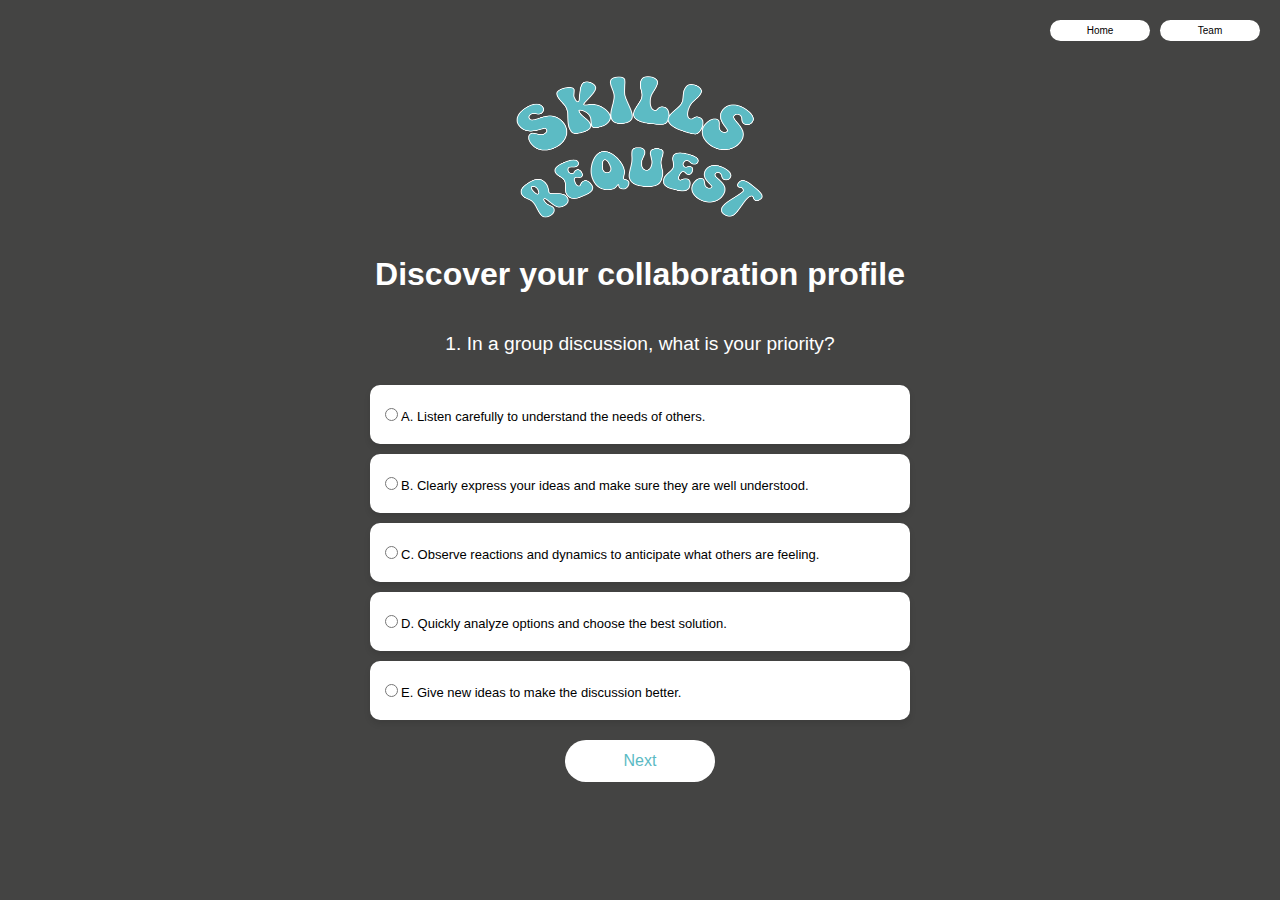
<file: index.html>
<!DOCTYPE html>
<html lang="en">
  <head>
    <meta charset="UTF-8" />
    <meta name="viewport" content="width=device-width, initial-scale=1.0" />
    <title>Quiz</title>
    <link rel="stylesheet" href="style.css" />
  </head>
  <body>
    <div class="navigation-buttons">
      <button id="home-button" class="round-button" onclick="goToHome()">
        Home
      </button>
      <button id="team-button" class="round-button" onclick="goToTeamPage()">
        Team
      </button>
    </div>
    <img class="title" src="Mascottes/title.png" alt="nom du jeu" />

    <h1>Discover your collaboration profile</h1>

    <div id="questions-container">
      <!-- Question 1 -->
      <div class="question active">
        <p>1. In a group discussion, what is your priority?</p>

        <label
          ><input type="radio" name="q1" value="A" />A. Listen carefully to
          understand the needs of others.</label
        >
        <label
          ><input type="radio" name="q1" value="B" />B. Clearly express your
          ideas and make sure they are well understood.</label
        >
        <label
          ><input type="radio" name="q1" value="C" />C. Observe reactions and
          dynamics to anticipate what others are feeling.</label
        >
        <label
          ><input type="radio" name="q1" value="D" />D. Quickly analyze options
          and choose the best solution.</label
        >
        <label
          ><input type="radio" name="q1" value="E" />E. Give new ideas to make
          the discussion better.</label
        >
      </div>

      <!-- Question 2 -->
      <div class="question">
        <p>2. During a complex project, what is your first action?</p>
        <label
          ><input type="radio" name="q2" value="A" />A. Listen to others and
          collect their ideas.</label
        >
        <label
          ><input type="radio" name="q2" value="B" />B. Explain the goals and
          share the steps to follow</label
        >
        <label
          ><input type="radio" name="q2" value="C" />C. Take a moment to look at
          the details or possible problems.</label
        >
        <label
          ><input type="radio" name="q2" value="D" />D. Find the main priorities
          and make a quick decision.</label
        >
        <label
          ><input type="radio" name="q2" value="E" />E. Think of creative ideas
          to make the project different.</label
        >
      </div>

      <!-- Question 3 -->
      <div class="question">
        <p>3. What role do you prefer in a brainstorming session?</p>
        <label
          ><input type="radio" name="q3" value="A" />A. Listen to ideas and make
          them better by asking questions.</label
        >
        <label
          ><input type="radio" name="q3" value="B" />B. Share your ideas clearly
          and convince others.</label
        >
        <label
          ><input type="radio" name="q3" value="C" />C. Look at ideas and find
          the best ones.</label
        >
        <label
          ><input type="radio" name="q3" value="D" />D. Helping the group choose
          the best idea and take action.</label
        >
        <label
          ><input type="radio" name="q3" value="E" />E. Think of a new and
          creative solution to solve the problem.</label
        >
      </div>

      <!-- Question 4 -->
      <div class="question">
        <p>
          4. If you received a compliment, which one would make you happiest?
        </p>
        <label
          ><input type="radio" name="q4" value="A" />A. "You are a good listener
          and understand others."</label
        >
        <label
          ><input type="radio" name="q4" value="B" />B. "You explain things in a
          simple way."</label
        >
        <label
          ><input type="radio" name="q4" value="C" />C. "You notice things that
          others don’t."</label
        >
        <label
          ><input type="radio" name="q4" value="D" />D. "You make fast and fair
          decisions."</label
        >
        <label
          ><input type="radio" name="q4" value="E" />E. "Your ideas are
          great."</label
        >
      </div>

      <!-- Question 5 -->
      <div class="question">
        <p>5. If a conflict happens in a team, how do you react?</p>
        <label
          ><input type="radio" name="q5" value="A" />A. I listen to both sides
          to understand their points of view.</label
        >
        <label
          ><input type="radio" name="q5" value="B" />B. I help explain the
          problem and make the discussion easier.</label
        >
        <label
          ><input type="radio" name="q5" value="C" />C. I stay calm and look for
          the cause of the problem.</label
        >
        <label
          ><input type="radio" name="q5" value="D" />D. I make a quick decision
          to solve the conflict.</label
        >
        <label
          ><input type="radio" name="q5" value="E" />E. I give a creative idea
          to reduce the tension.</label
        >
      </div>

      <!-- Question 6 -->
      <div class="question">
        <p>6. In an unexpected situation, what is your first reaction?</p>
        <label
          ><input type="radio" name="q6" value="A" />A. Listen carefully to
          understand before acting.</label
        >
        <label
          ><input type="radio" name="q6" value="B" />B. Explain the options to
          others.</label
        >
        <label
          ><input type="radio" name="q6" value="C" />C. Look closely to find the
          cause of the problem.</label
        >
        <label
          ><input type="radio" name="q6" value="D" />D. Decide quickly on what
          to do.</label
        >
        <label
          ><input type="radio" name="q6" value="E" />E. Find a new way to fix
          the problem.</label
        >
      </div>
    </div>

    <button id="next-button">Next</button>
    <button id="previous-button" style="display: none">previous</button>
    <button id="submit-button" style="display: none">See results</button>

    <p id="results" class="results"></p>

    <script src="script.js"></script>
  </body>
</html>
</file>
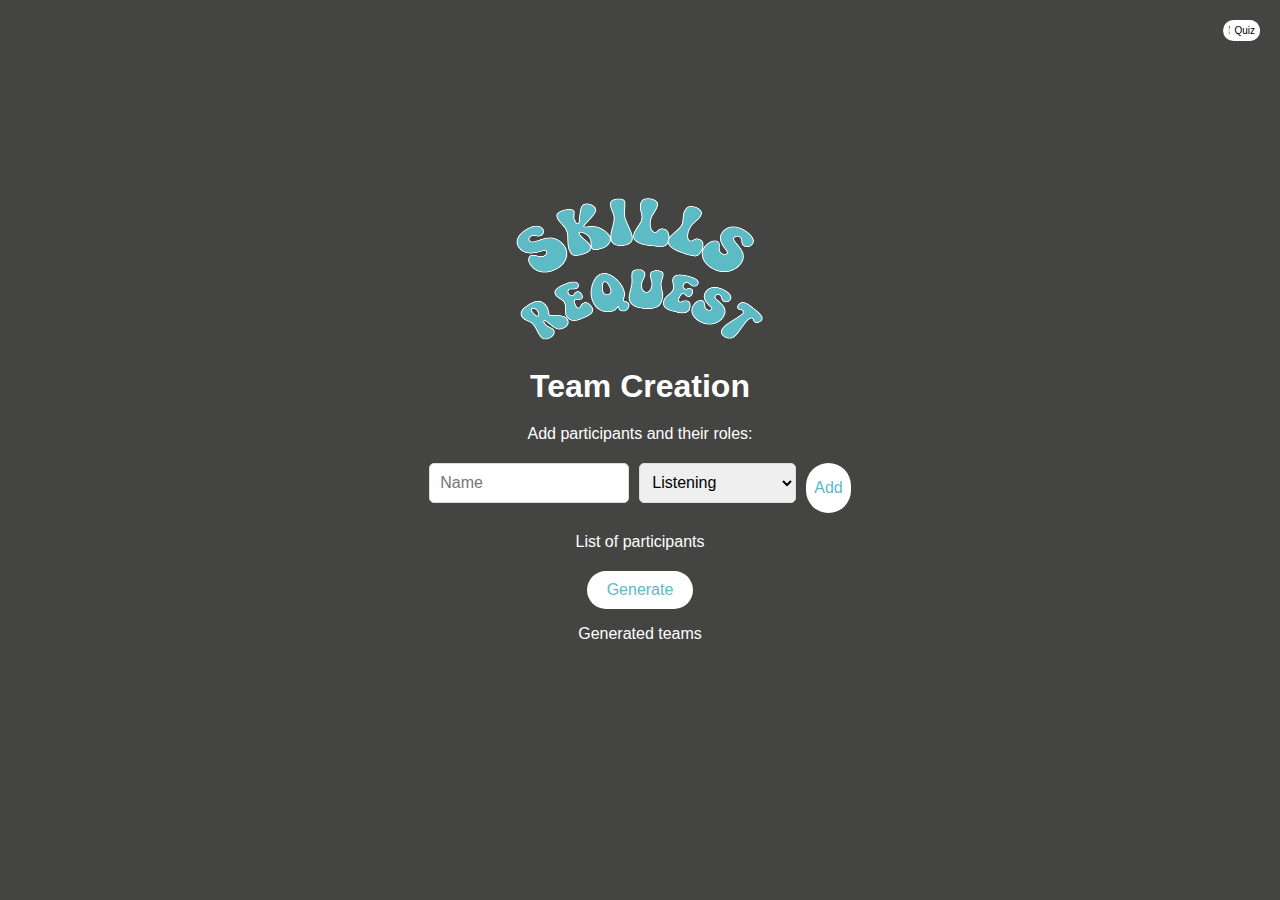
<file: groupe.html>
<!DOCTYPE html>
<html lang="fr">
  <head>
    <meta charset="UTF-8" />
    <meta name="viewport" content="width=device-width, initial-scale=1.0" />
    <title>Team generator</title>
    <link rel="stylesheet" href="groupe.css" />
  </head>
  <body>
    <div class="navigation-buttons">
      <button id="home-button" class="round-button" onclick="goToHome()">
        Home
      </button>
      <button id="team-button" class="round-button" onclick="goToTeamPage()">
        Quiz
      </button>
    <div class="container">
      <img class="title" src="Mascottes/title.png" alt="nom du jeu" />
      <h1>Team Creation</h1>
      <p>Add participants and their roles:</p>

      <!-- Formulaire d'ajout -->
      <div class="form">
        <input type="text" id="name" placeholder="Name" />
        <select id="role">
          <option value="A">Listening</option>
          <option value="B">Communication</option>
          <option value="C">Observation</option>
          <option value="D">Decision-making</option>
          <option value="E">Creativity</option>
        </select>
        <button id="add-participant">Add</button>
      </div>

      <!-- Liste des participants -->
      <p>List of participants</p>
      <ul id="participant-list"></ul>

      <!-- Bouton pour générer les groupes -->
      <button id="generate-groups">Generate</button>

      <!-- Affichage des groupes -->
      <p>Generated teams</p>
      <div id="groups"></div>
    </div>

    <script src="groupe.js"></script>
  </body>
</html>
</file>
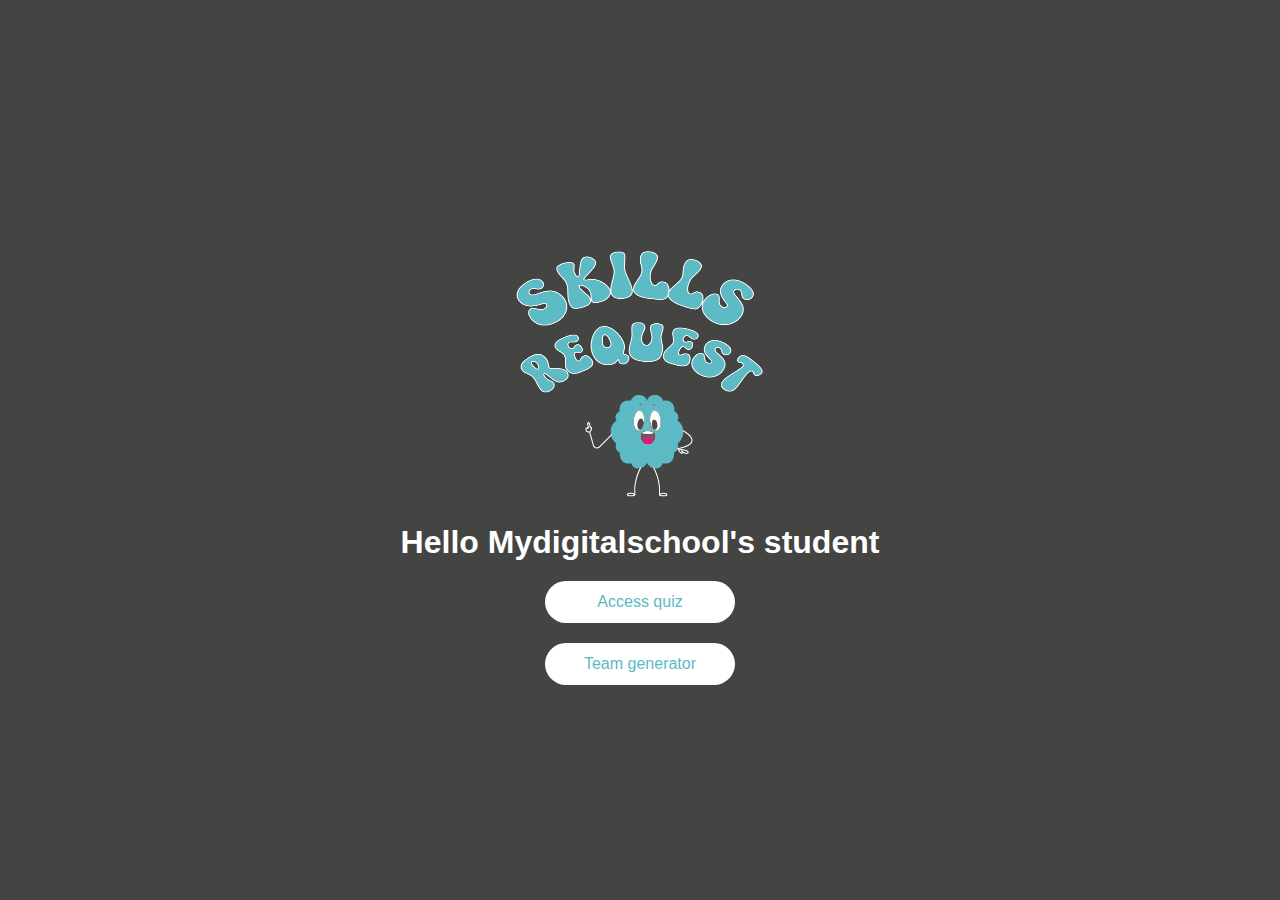
<file: principale.html>
<!DOCTYPE html>
<html lang="fr">
  <head>
    <meta charset="UTF-8" />
    <meta name="viewport" content="width=device-width, initial-scale=1.0" />
    <title>Page Principale</title>
    <link rel="stylesheet" href="style.css" />
  </head>
  <body class="contenu">
      <img
        class="mascotte1"
        src="Mascottes/title.png"
        alt="mascotte qui explique"
      />
      <img
      class="macsotte2"
      src="Mascottes/presenteur.png"
      alt="mascotte qui explique"
    />
      <h1>Hello Mydigitalschool's student</h1>

      <!-- Boutons d'accès -->
      <a href="index.html" class="petitbouton"> Access quiz</a>
      <a href="groupe.html" class="button1"> Team generator</a>
     
    </div>
    <script src="script.js"></script>
  </body>
</html>
</file>
<file: style.css>
/* Centrage vertical et horizontal */
body {
  font-family: Arial, sans-serif;
  margin: 0;
  padding: 0;

  background-color: #444443;
  display: flex;
  justify-content: center;
  align-items: center;
  flex-direction: column;
}

/* Conteneur principal des questions */
#questions-container {
  width: 80%;
  max-width: 600px;
  margin: 0 auto; /* Centrage horizontal via margin */
  text-align: center;
}

/* Titre */
h1 {
  text-align: center;
  color: #fff;
  margin-bottom: 10px;
  font-family: "Quicksand", sans-serif;
  padding-top: 5px;
}
img.mascotte1 {
  width: 250px;
  height: 150px;
  margin-top: 50px;
}

/* Style pour chaque question */
.question {
  display: none;
  margin-bottom: 20px;
  padding: 20px;
  text-align: left;
}

/* Affichage de la question active */
.question.active {
  display: block;
  padding: 20px;
  padding-bottom: 0;
  padding-top: 0;
}

img.title {
  margin-bottom: 10px;
}

.contenu {
  display: flex;
  justify-content: center;
  align-items: center;
  flex-direction: column;
  height: 100vh; /* Occupe toute la hauteur de l'écran */
}

/* Style pour les options */
.question label {
  padding-left: 10px;
  padding-top: 20px;
  padding-bottom: 20px;
  margin: 10px;
  display: block;
  margin-top: 10px;
  border-radius: 10px;
  background-color: #fff;
  box-shadow: 0 4px 6px rgba(0, 0, 0, 0.1);
}

/* Style du texte */
p {
  text-align: center;
  margin: 30px;
  font-size: 1.2rem;
  color: #fff;
}

/* Style du bouton */
button,
a {
  padding: 12px 20px; /* Plus grand padding pour améliorer la visibilité */
  background-color: #fff;
  color: #5bbac4;
  border: none;
  border-radius: 60px;
  cursor: pointer;
  font-size: 16px;
  display: inline-block; /* S'assurer qu'il se comporte comme un bouton */
  text-align: center; /* Assure que le texte est centré */
  width: 150px;
}

/* Effet au survol du bouton */
button:hover {
  background-color: #f0f0f0;
}

/* Résultats */
.results {
  margin-top: 20px;
  font-weight: bold;
  text-align: center;
  color: #ffff;
  font-family: "Quicksand", sans-serif;
}

img.title {
  width: 250px;
  height: 150px;
  margin-top: 70px;
}

.mascotte,
.mascotte2 {
  width: 50px;
  height: 50px;
}

.mascotte1 {
  width: 230px;
  height: 150px;
}

a {
  text-decoration: none;
  margin: 10px;
}

a.button1 {
  margin-bottom: 20px;
}

label {
  font-size: 13px;
}

/* Media Queries pour rendre la page responsive */

/* Pour les écrans plus petits que 768px (tablettes) */
@media screen and (max-width: 768px) {
  h1 {
    font-size: 1.5rem; /* Taille du titre plus petite pour les tablettes */
  }

  .question label {
    font-size: 14px; /* Réduit la taille de la police des labels */
  }

  button,
  a {
    font-size: 16px; /* Augmente légèrement la taille du texte dans les boutons */
    padding: 10px 20px; /* Ajuste le padding pour une meilleure visibilité */
  }

  #questions-container {
    width: 90%; /* Réduit la largeur du conteneur */
  }

  .results {
    font-size: 1rem; /* Réduit la taille du texte des résultats */
  }
}

/* Pour les écrans plus petits que 480px (smartphones) */
@media screen and (max-width: 480px) {
  h1 {
    font-size: 1.2rem; /* Taille du titre plus petite pour les téléphones */
  }

  .question label {
    font-size: 13px; /* Taille encore plus petite pour les labels */
  }

  button,
  a {
    font-size: 14px; /* Taille du texte dans les boutons */
    padding: 10px 15px; /* Réduit le padding pour un meilleur confort sur mobile */
  }

  #questions-container {
    width: 98%; /* Le conteneur occupe plus de place sur les téléphones */
  }

  .results {
    font-size: 0.9rem; /* Plus petit texte pour les résultats */
  }
}

button {
  visibility: visible; /* Garantit que le bouton est visible */
}
#next-button,
#previous-button {
  margin-bottom: 10px;
}
button:hover {
  background-color: #f0f0f0;
}

.navigation-buttons {
  display: flex;
  justify-content: flex-start;
  gap: 10px;
  margin-bottom: 60px;
  position: absolute; /* Permet de positionner les boutons où vous voulez */
  top: 20px; /* Ajustez selon la hauteur désirée */
  right: 20px; /* Aligne les boutons à droite */
}

.round-button {
  padding: 5px; /* Plus grand padding pour améliorer la visibilité */
  background-color: #fff;
  color: #000000;
  border: none;
  border-radius: 60px;
  cursor: pointer;
  display: inline-block; /* S'assurer qu'il se comporte comme un bouton */
  text-align: center; /* Assure que le texte est centré */
  width: 100px;
}

.round-button:hover {
  background-color: #1d6fa5;
  transform: scale(1.1);
}

.round-button:active {
  transform: scale(0.95);
}

.round-button {
  font-size: 10px;
}
</file>
<file: groupe.css>
/* Centrage vertical et horizontal */
body {
  font-family: Arial, sans-serif;
  margin: 0;
  padding: 0;
  height: 100vh;
  background-color: #444443;
  display: flex;
  justify-content: center;
  align-items: center;
  flex-direction: column;
}

/* Conteneur principal */
.container {
  text-align: center;
  width: 100%;
  max-width: 800px;
  padding: 20px;
}

.form input,
.form select {
  width: 100%;
  padding: 8px;
  margin-bottom: 10px;
  box-sizing: border-box; /* Ensures padding is included in the width */
}

.form button {
  padding: 8px;
}
/* Titre principal */
h1 {
  font-size: 2rem;
  color: #fff;
  margin-bottom: 20px;
  font-family: "Quicksand", sans-serif;
}

/* Paragraphe d'instructions */
p {
  color: #fff;
  font-size: 1rem;
  margin-bottom: 20px;
}

/* Formulaire d'ajout de participant */
.form {
  display: flex;
  justify-content: center;
  gap: 10px;
  margin-bottom: 20px;
}

/* Champ de texte et select */
input[type="text"],
select {
  padding: 10px;
  font-size: 1rem;
  border: 1px solid #ddd;
  border-radius: 5px;
  width: 200px;
}

button {
  padding: 10px 20px;
  font-size: 1rem;
  background-color: #fff;
  color: #5bbac4;
  border: none;
  border-radius: 60px;
  cursor: pointer;
  transition: background-color 0.3s;
}

button:hover {
  background-color: #5179a6;
}

/* Liste des participants */
ul {
  list-style-type: none;
  padding: 0;
  margin-top: 20px;
  text-align: left;
  font-size: 1.2rem;
}

ul li {
  margin: 10px 0;
}

/* Affichage des groupes */
#groups {
  margin-top: 30px;
  display: flex;
  flex-direction: column;
  gap: 20px;
}

#groups div {
  background-color: #f8f8f8;
  padding: 15px;
  box-shadow: 0 2px 5px rgba(0, 0, 0, 0.1);
}

#groups h3 {
  font-size: 1.5rem;
  color: #333;
  margin-bottom: 10px;
}

/* Responsive Design */

/* Pour les tablettes */
@media screen and (max-width: 768px) {
  .container {
    width: 90%;
  }

  h1 {
    font-size: 1.5rem;
  }

  .form {
    flex-direction: column;
    align-items: center;
  }

  input[type="text"],
  select,
  button {
    width: 100%;
    max-width: 150px;
  }
}

/* Pour les smartphones */
@media screen and (max-width: 480px) {
  .container {
    padding: 10px;
  }

  h1 {
    font-size: 1.2rem;
  }

  .form {
    flex-direction: column;
    align-items: center;
  }

  input[type="text"],
  select,
  button {
    width: 100%;
    max-width: 250px;
  }

  button {
    font-size: 0.9rem;
    width: 100%; /* Tous les boutons occuperont 100% de la largeur de leur conteneur */
    max-width: 150px;
  }

  #groups h3 {
    font-size: 1.2rem;
  }

  ul li {
    font-size: 1rem;
  }
}
img.title {
  width: 250px;
  height: 150px;
  margin-top: 25px;
}

.navigation-buttons {
  display: flex;
  justify-content: flex-start;
  gap: 10px;
  margin-bottom: 60px;
}

.round-button {
  padding: 5px; /* Plus grand padding pour améliorer la visibilité */
  background-color: #fff;
  color: #000000;
  border: none;
  border-radius: 60px;
  cursor: pointer;
  text-align: center; /* Assure que le texte est centré */
}

.round-button:hover {
  background-color: #1d6fa5;
  transform: scale(1.1);
}

.round-button:active {
  transform: scale(0.95);
}

.round-button {
  font-size: 10px;
  position: absolute; /* Permet de positionner les boutons où vous voulez */
  top: 20px; /* Ajustez selon la hauteur désirée */
  right: 20px; /* Aligne les boutons à droite */
}
</file>
